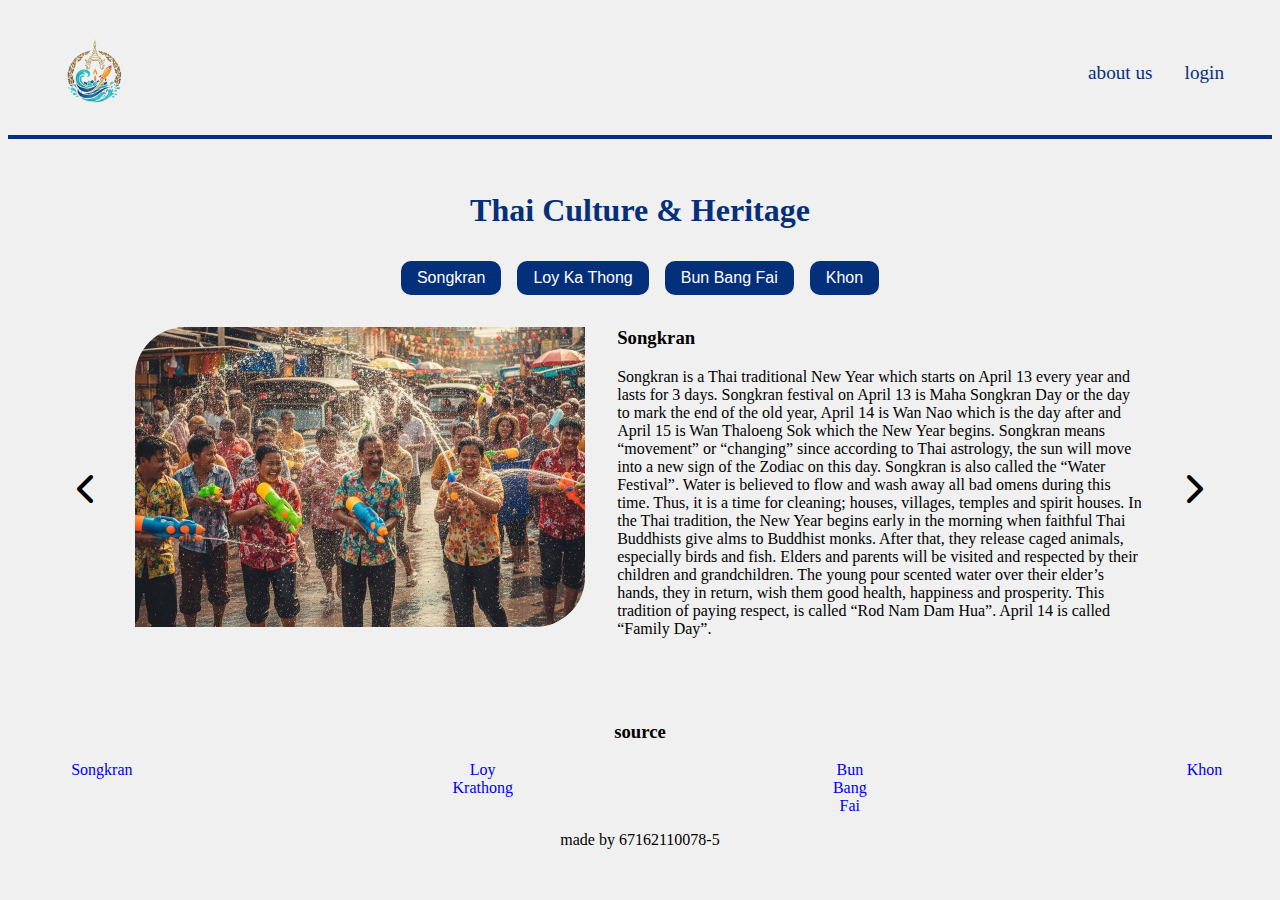
<file: index.html>
<!DOCTYPE html>
<html lang="en">

<head>
    <meta charset="UTF-8">
    <meta name="viewport" content="width=device-width, initial-scale=1.0">
    <title>About Thai Culture | Siam Heritage</title>
    <link rel="stylesheet" href="style.css">
    <link rel="stylesheet" href="https://cdnjs.cloudflare.com/ajax/libs/font-awesome/6.0.0/css/all.min.css">
</head>

<body>

    <header>
        <a href="index.html">
            <img src="logo.png" width="80px" alt="back to home page">
        </a>
        <nav>
            <ul class="nav-links">
                <li><a href="about.html">about us</a></li>
                <li><a href="login.html">login</a></li>
            </ul>
        </nav>
    </header>

    <section class="page-content" style="position: relative; padding: 2rem 5%;">
        <h1 class="section-title">Thai Culture & Heritage</h1>

        <!-- Navigation Menu -->
        <div style="display: flex; justify-content: center; gap: 1rem; margin-bottom: 2rem;">
            <button onclick="openCity('Songkran')" class="btn-primary" style="padding: 0.5rem 1rem;">Songkran</button>
            <button onclick="openCity('Loykathong')" class="btn-primary" style="padding: 0.5rem 1rem;">Loy Ka
                Thong</button>
            <button onclick="openCity('Bunbangfai')" class="btn-primary" style="padding: 0.5rem 1rem;">Bun Bang
                Fai</button>
            <button onclick="openCity('Khon')" class="btn-primary" style="padding: 0.5rem 1rem;">Khon</button>
        </div>

        <!-- Content Container with Arrows -->
        <div style="display: flex; align-items: center; justify-content: space-between;">

            <!-- Prev Arrow -->
            <button onclick="changeTab(-1)"
                style="background: none; border: none; font-size: 2rem; color: var(--primary-purple); cursor: pointer;">
                <i class="fas fa-chevron-left"></i>
            </button>

            <div style="flex: 1; padding: 0 2rem;">
                <!-- Songkran -->
                <div id="Songkran" class="culture-tab">
                    <div style="display: flex; gap: 2rem; align-items: flex-start;">
                        <img src="songkran.jpg" alt="Songkran"
                            style="width: 450px; border-radius: 50px 0px; flex-shrink: 0;">
                        <div>
                            <h3 style="margin-top: 0;">Songkran</h3>
                            <p>
                                <span>
                                    Songkran is a Thai traditional New Year which starts on April 13 every year and
                                    lasts for
                                    3 days.
                                    Songkran festival on April 13 is Maha Songkran Day or the day to mark the end of the
                                    old
                                    year,
                                    April 14 is Wan Nao which is the day after and April 15 is Wan Thaloeng Sok which
                                    the
                                    New Year begins.
                                    Songkran means “movement” or “changing” since according to Thai astrology, the sun
                                    will
                                    move into a new sign of the Zodiac on this day.
                                    Songkran is also called the “Water Festival”. Water is believed to flow and wash
                                    away
                                    all bad omens during this time.
                                    Thus, it is a time for cleaning; houses, villages, temples and spirit houses. In the
                                    Thai tradition, the New Year begins early in the morning when faithful Thai
                                    Buddhists
                                    give alms to Buddhist monks.
                                    After that, they release caged animals, especially birds and fish. Elders and
                                    parents
                                    will be visited and respected by their children and grandchildren.
                                    The young pour scented water over their elder’s hands, they in return, wish them
                                    good
                                    health, happiness and prosperity. This tradition of paying respect, is called “Rod
                                    Nam
                                    Dam Hua”. April 14 is called “Family Day”.
                                </span>
                            </p>
                        </div>
                    </div>
                </div>

                <!-- Loykathong -->
                <div id="Loykathong" class="culture-tab" style="display:none">
                    <div style="display: flex; gap: 2rem; align-items: flex-start;">
                        <img src="loykathong.jpg" alt="Loykathong"
                            style="width: 450px; border-radius: 50px 0px; flex-shrink: 0;">
                        <div>
                            <h3 style="margin-top: 0;">Loy Ka Thong</h3>
                            <p>
                                <span>
                                    Loy Krathong Day is one of the most popular festivals of Thailand celebrated
                                    annually on
                                    the Full-Moon Day of the Twelfth Lunar Month. It takes place at a time when the
                                    weather
                                    is fine as the rainy season is over and there is a high water level all over the
                                    country.
                                    The word “Loy” means “to float”, and “Krathong” means lotus-shaped vessel made of
                                    banana
                                    leaves. Loy Krathong is, therefore the floating of an illuminated leaf bowl. But
                                    nowadays some krathongs are made of coloured paper.
                                    A krathong usually contains a candle, three joss sticks, some flowers and coins. The
                                    history of Loy Krathong Festival is slightly obscure. First, it is to ask for
                                    apology
                                    from the water goddess for having used and sometimes made rivers and canals dirty.
                                    Second, it is to offer flowers, candles and joss sticks as a tribute to the
                                    footprint of
                                    Lord Buddha on the sandy beach of the Nammatha River in India. Third, it is to show
                                    gratitude to the Phra Mae Kong Ka or Mother of Water. Fourth, it is to wash away the
                                    previous year’s misfortunes.
                                    The ceremony is believed to have originated in the time of King Ramkhamhaeng of
                                    Sukhothai, the first capital of Thailand, and to have been started by Nang Nophamas
                                    or
                                    Tao Sri Chulalak, the Brahman consort of the King. She was the first person who
                                    introduced “Krathongcherm”, the banana leaf krathong in the form of lotus blossom on
                                    the
                                    festival night.
                                    The festival starts in the evening when there is a full moon in the sky. People
                                    carry
                                    their krathongs to the river and canals.
                                    After lighting candles and joss sticks and making a wish, they gently place the
                                    krathongs on the water and let them drift away till they go out of sight.
                                    It is believed that krathongs carry away their sins and bad luck, and happiness will
                                    come to them. Indeed, it is the time to be joyful and happy as the sufferings are
                                    floated away.
                                </span>
                            </p>
                        </div>
                    </div>
                </div>

                <!-- Bunbangfai -->
                <div id="Bunbangfai" class="culture-tab" style="display:none">
                    <div style="display: flex; gap: 2rem; align-items: flex-start;">
                        <img src="bunbangfai.jpg" alt="Bunbangfai"
                            style="width: 450px; border-radius: 50px 0px; flex-shrink: 0;">
                        <div>
                            <h3 style="margin-top: 0;">Bun Bang Fai</h3>
                            <p>
                                <span>
                                    Bun Bang Fai Festival, or the sixth lunar month merit-making, was traditionally held
                                    for only two days, with the first dedicated to the bang fai parades, and the second
                                    to the launching of the rockets.
                                    If a village decided to organise a Bun Bang Fai event, nearby villages would be
                                    invited to join and bring their rockets.
                                    On the evening of the first day, the host and the participating villagers would
                                    parade their rockets to the temple grounds where the event was held. This was a
                                    joyful activity showing harmony and solidarity among the villages.
                                    The parades included the Bang Fai dance and performances imitating the villagers’
                                    way of life such as fish net weaving and trap making.
                                    There were also jokes and songs with sexual innuendo. Wood carvings in the shape of
                                    a penis known as ‘buk paen’ (บักแป้น) or ‘palad khik’ (ปลัดขิก) were carried in the
                                    processions.
                                    It has been explained that these objects are symbols of the relationship between
                                    heaven and earth, and men and women, of the life-generating force and the power of
                                    fertility.
                                    The next day, the villagers, both men and women, the hosts and the guests, dressed
                                    in their finest and brought food and other offerings to the monks at the temple.
                                    After that, the rockets were taken out to the yard, where platforms were erected to
                                    mount them. Once all the rockets had been fired into the sky, the Bun Bang Fai
                                    festival for that year was considered at an end.
                                </span>
                            </p>
                        </div>
                    </div>
                </div>

                <!-- Khon -->
                <div id="Khon" class="culture-tab" style="display:none">
                    <div style="display: flex; gap: 2rem; align-items: flex-start;">
                        <img src="khon.jpg" alt="khon" style="width: 450px; border-radius: 50px 0px; flex-shrink: 0;">
                        <div>
                            <h3 style="margin-top: 0;">Khon</h3>
                            <p>
                                <span>
                                    “Khon", The performance of the highest level of Dramatic Works of Thai culture, is
                                    composed of various parts of The Country’s Legacy in artistic works such as Art
                                    Created Language, Fine Arts, Arts of playing Music, Dancing and Acting Arts. Hence,
                                    it is the most valuable and the most influential to Thai’s Arts and Cultures. This
                                    also shows that Thailand has been a highly civilized country that could conserve
                                    this valuable Legacy and passed on it to many generations until today, under the
                                    royal patronage of The Thai Monarchy. The Clear result is the Royally conferred
                                    “Khon” performances by HM. the Queen Sirikit which has been performed every year
                                    since the year 2009. Although, “Khon” has been developed, re-arranged and changed
                                    due to the development of Thai Social and Culture consistently; it still keeps its
                                    main format and the way of its performance with the main story of the Legend of
                                    Ramayana story. The performing format of Khon has been conserved and developed
                                    regularly. According to records, Khon used to be performed as KhonKlangPlang,
                                    KhonRongNorg, KhonNungRarw, KhonRongNai, Khon Na Jor, and KhonCharg, Once age and
                                    social changes have affected the art and culture into 2 significations, Khon reduced
                                    its role and importance. At the same time this affects the development of display
                                    formats such as KhonSalaChalermkrung, the Royal conferred “Khon”
                                </span>
                            </p>
                        </div>
                    </div>
                </div>
            </div>

            <!-- Next Arrow -->
            <button onclick="changeTab(1)"
                style="background: none; border: none; font-size: 2rem; color: var(--primary-purple); cursor: pointer;">
                <i class="fas fa-chevron-right"></i>
            </button>

        </div>

    </section>

    <footer>
        <div>
            <h3>source</h3>
            <div style="display: flex; align-items: flex-start ;">
                <nav>
                    <div style="align-content: center; display: flex; gap: 20rem;" class="">
                        <a target="_blank" class="no-decoration"
                            href="https://xn--12cl9ca5a0ai1ad0bea0clb11a0e.com/songkran-history/">Songkran</a>
                        <a target="_blank" class="no-decoration"
                            href="https://xn--12cl9ca5a0ai1ad0bea0clb11a0e.com/loy-krathong-history/">Loy
                            Krathong</a>
                        <a target="_blank" class="no-decoration"
                            href="https://thailandfoundation.or.th/th/isaan-rocket-festival-an-ancient-promise-of-rain/">Bun
                            Bang Fai</a>
                        <a target="_blank" class="no-decoration"
                            href="https://so02.tci-thaijo.org/index.php/jica/article/view/15167">Khon</a>
                    </div>
                </nav>
            </div>
            <div>
                <p>made by 67162110078-5</p>
            </div>
    </footer>

    <script src="script.js"></script>
</body>


</html>
</file>
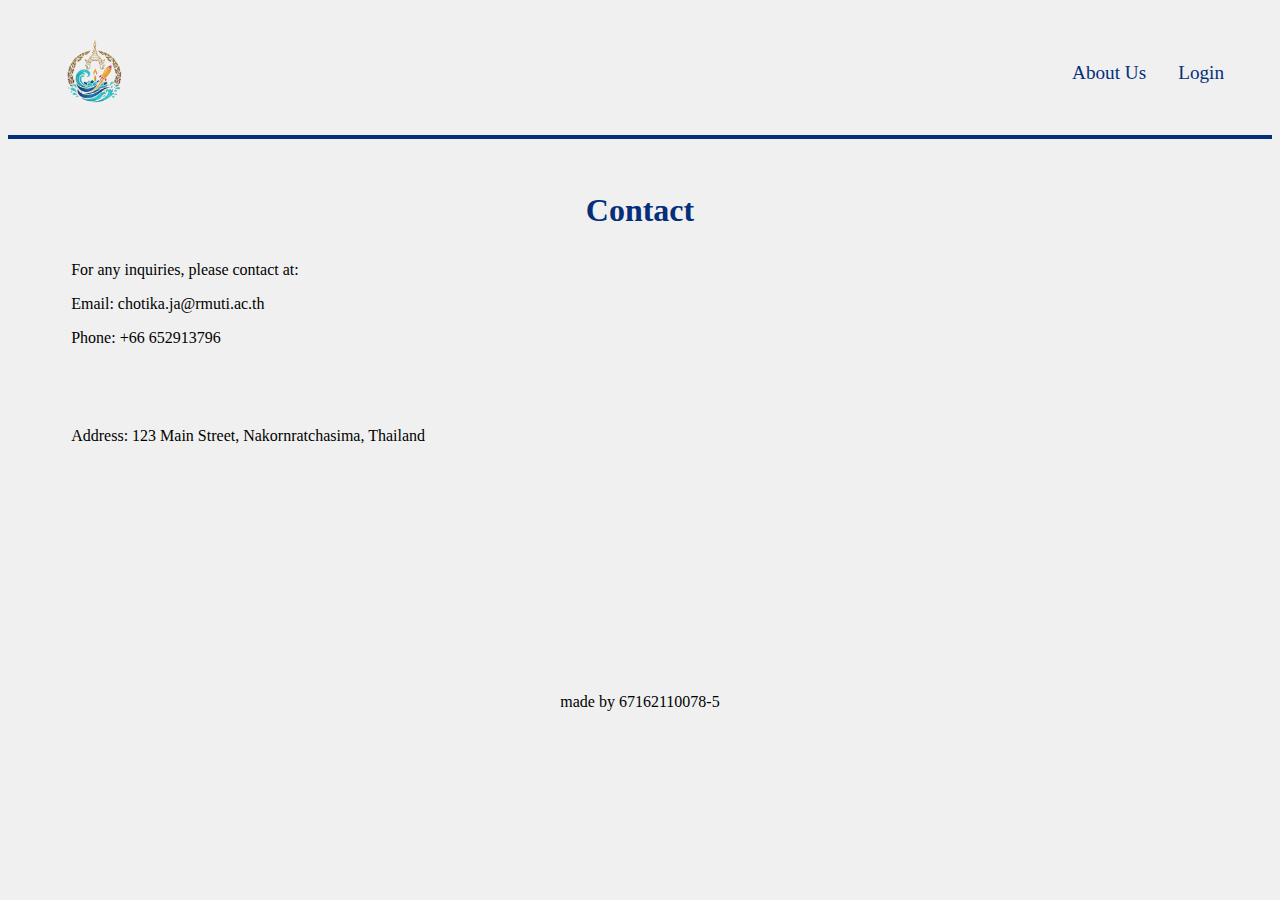
<file: about.html>
<!DOCTYPE html>
<html lang="en">

<head>
    <meta charset="UTF-8">
    <meta name="viewport" content="width=device-width, initial-scale=1.0">
    <title>Contact | Siam Heritage</title>
    <link rel="stylesheet" href="style.css">
    <link rel="stylesheet" href="https://cdnjs.cloudflare.com/ajax/libs/font-awesome/6.0.0/css/all.min.css">
</head>

<body>

    <header>
        <a href="main.html">
            <img src="logo.png" width="80px" alt="back to home page">
        </a>
        <nav>
            <ul class="nav-links">
                <li><a href="about.html">About Us</a></li>
                <li><a href="login.html">Login</a></li>
            </ul>
        </nav>
    </header>

    <section class="page-content">
        <h1 class="section-title">Contact</h1>
        <p>For any inquiries, please contact at:</p>
        <p>Email: chotika.ja@rmuti.ac.th</p>
        <p>Phone: +66 652913796</p>
    </section>

    <footer>
        <div class="footer-line"></div>
        <div style="display: flex; justify-content: space-between;">
            <p>
                <span>Address:</span>
                <span>123 Main Street, Nakornratchasima, Thailand
                    <br>
                    <br>
                    <br>
                    <br>
                    <br>
                    <br>
                    <br>
                    <br>
                    <br>
                    <br>
                    <br>
                    <br>
                    <br>
                </span>
            </p>
        </div>
        <p class="footer-text">made by 67162110078-5</p>
    </footer>

    <script src="script.js"></script>
</body>

</html>
</file>
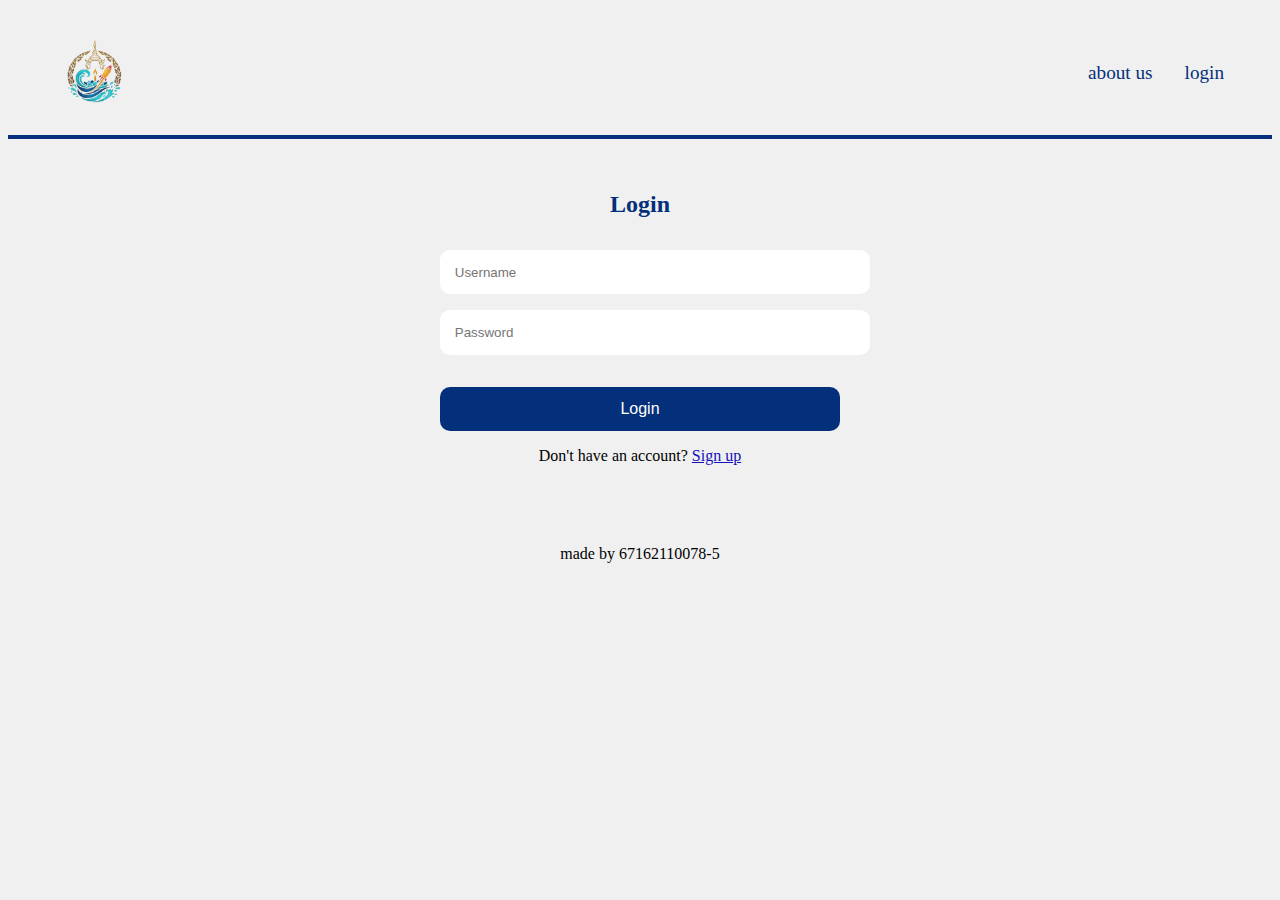
<file: login.html>
<!DOCTYPE html>
<html lang="en">

<head>
    <meta charset="UTF-8">
    <meta name="viewport" content="width=device-width, initial-scale=1.0">
    <title>Login | Siam Heritage</title>
    <link rel="stylesheet" href="style.css">
    <link rel="stylesheet" href="https://cdnjs.cloudflare.com/ajax/libs/font-awesome/6.0.0/css/all.min.css">
</head>

<body>

    <header>
        <a href="main.html">
            <img src="logo.png" width="80px" alt="back to home page">
        </a>
        <nav>
            <ul class="nav-links">
                <li><a href="about.html">about us</a></li>
                <li><a href="login.html">login</a></li>
            </ul>
        </nav>
    </header>

    <section class="page-content" style="display: flex; justify-content: center; align-items: center;">
        <div style="width: 100%; max-width: 400px; text-align: center;">
            <h2 class="section-title">Login</h2>
            <form id="loginForm" onsubmit="return validateLogin(event)">
                <input type="text" id="username" class="form-control" placeholder="Username">
                <small id="usernameError" style="color: red; display: none;">Required</small>

                <input type="password" id="password" class="form-control" placeholder="Password">
                <small id="passwordError" style="color: red; display: none;">Required</small>

                <button type="submit" class="btn-primary" style="width: 100%; margin-top: 1rem;">Login</button>
            </form>
            <p style="margin-top: 1rem;">Don't have an account? <a href="signup.html"
                    style="color: rgb(19, 16, 188);">Sign up</a></p>
        </div>
    </section>

    <footer>
        <div class="footer-line"></div>
        <p class="footer-text">made by 67162110078-5</p>
    </footer>

    <script src="script.js"></script>
</body>

</html>
</file>
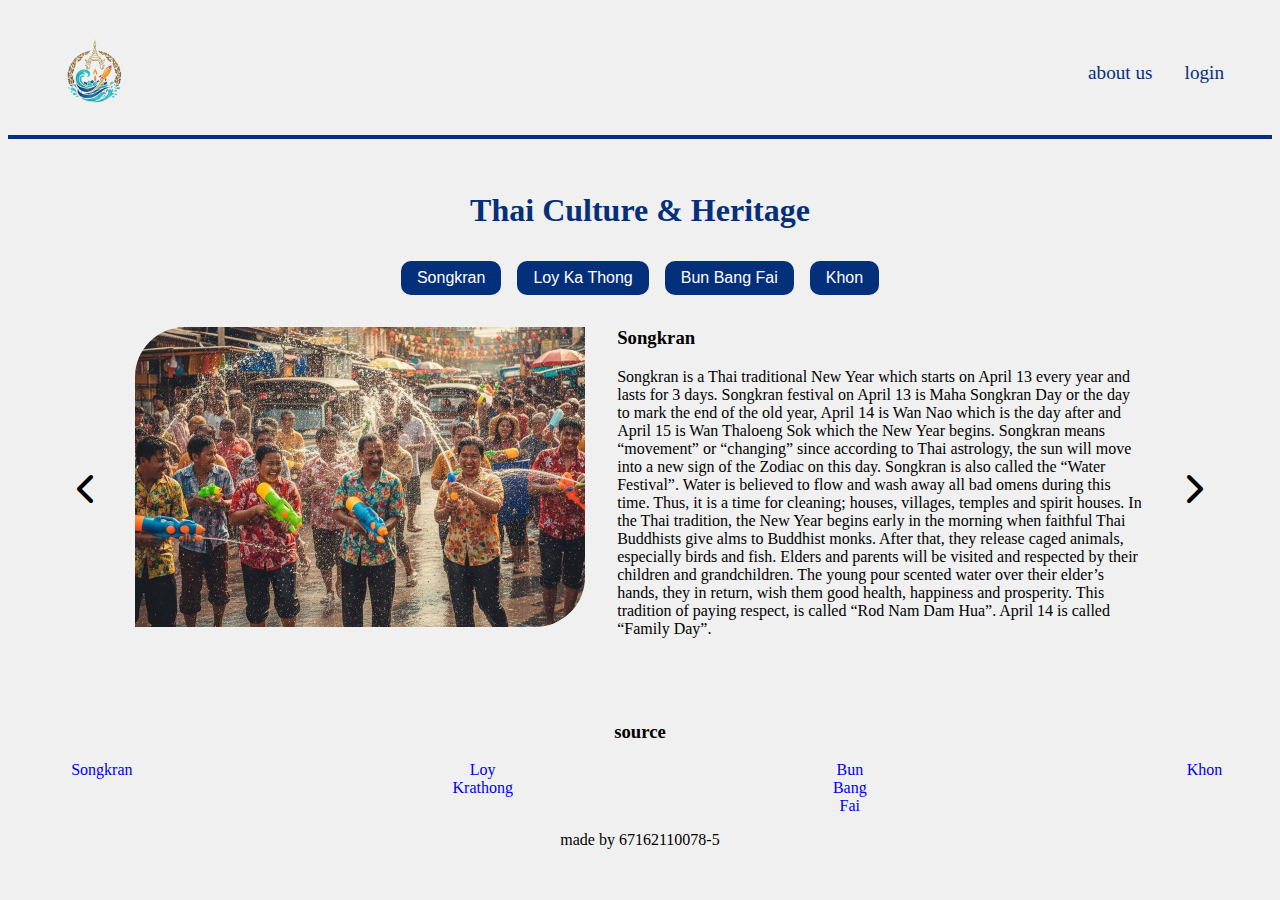
<file: main.html>
<!DOCTYPE html>
<html lang="en">

<head>
    <meta charset="UTF-8">
    <meta name="viewport" content="width=device-width, initial-scale=1.0">
    <title>About Thai Culture | Siam Heritage</title>
    <link rel="stylesheet" href="style.css">
    <link rel="stylesheet" href="https://cdnjs.cloudflare.com/ajax/libs/font-awesome/6.0.0/css/all.min.css">
</head>

<body>

    <header>
        <a href="main.html">
            <img src="logo.png" width="80px" alt="back to home page">
        </a>
        <nav>
            <ul class="nav-links">
                <li><a href="about.html">about us</a></li>
                <li><a href="login.html">login</a></li>
            </ul>
        </nav>
    </header>

    <section class="page-content" style="position: relative; padding: 2rem 5%;">
        <h1 class="section-title">Thai Culture & Heritage</h1>

        <!-- Navigation Menu -->
        <div style="display: flex; justify-content: center; gap: 1rem; margin-bottom: 2rem;">
            <button onclick="openCity('Songkran')" class="btn-primary" style="padding: 0.5rem 1rem;">Songkran</button>
            <button onclick="openCity('Loykathong')" class="btn-primary" style="padding: 0.5rem 1rem;">Loy Ka
                Thong</button>
            <button onclick="openCity('Bunbangfai')" class="btn-primary" style="padding: 0.5rem 1rem;">Bun Bang
                Fai</button>
            <button onclick="openCity('Khon')" class="btn-primary" style="padding: 0.5rem 1rem;">Khon</button>
        </div>

        <!-- Content Container with Arrows -->
        <div style="display: flex; align-items: center; justify-content: space-between;">

            <!-- Prev Arrow -->
            <button onclick="changeTab(-1)"
                style="background: none; border: none; font-size: 2rem; color: var(--primary-purple); cursor: pointer;">
                <i class="fas fa-chevron-left"></i>
            </button>

            <div style="flex: 1; padding: 0 2rem;">
                <!-- Songkran -->
                <div id="Songkran" class="culture-tab">
                    <div style="display: flex; gap: 2rem; align-items: flex-start;">
                        <img src="songkran.jpg" alt="Songkran"
                            style="width: 450px; border-radius: 50px 0px; flex-shrink: 0;">
                        <div>
                            <h3 style="margin-top: 0;">Songkran</h3>
                            <p>
                                <span>
                                    Songkran is a Thai traditional New Year which starts on April 13 every year and
                                    lasts for
                                    3 days.
                                    Songkran festival on April 13 is Maha Songkran Day or the day to mark the end of the
                                    old
                                    year,
                                    April 14 is Wan Nao which is the day after and April 15 is Wan Thaloeng Sok which
                                    the
                                    New Year begins.
                                    Songkran means “movement” or “changing” since according to Thai astrology, the sun
                                    will
                                    move into a new sign of the Zodiac on this day.
                                    Songkran is also called the “Water Festival”. Water is believed to flow and wash
                                    away
                                    all bad omens during this time.
                                    Thus, it is a time for cleaning; houses, villages, temples and spirit houses. In the
                                    Thai tradition, the New Year begins early in the morning when faithful Thai
                                    Buddhists
                                    give alms to Buddhist monks.
                                    After that, they release caged animals, especially birds and fish. Elders and
                                    parents
                                    will be visited and respected by their children and grandchildren.
                                    The young pour scented water over their elder’s hands, they in return, wish them
                                    good
                                    health, happiness and prosperity. This tradition of paying respect, is called “Rod
                                    Nam
                                    Dam Hua”. April 14 is called “Family Day”.
                                </span>
                            </p>
                        </div>
                    </div>
                </div>

                <!-- Loykathong -->
                <div id="Loykathong" class="culture-tab" style="display:none">
                    <div style="display: flex; gap: 2rem; align-items: flex-start;">
                        <img src="loykathong.jpg" alt="Loykathong"
                            style="width: 450px; border-radius: 50px 0px; flex-shrink: 0;">
                        <div>
                            <h3 style="margin-top: 0;">Loy Ka Thong</h3>
                            <p>
                                <span>
                                    Loy Krathong Day is one of the most popular festivals of Thailand celebrated
                                    annually on
                                    the Full-Moon Day of the Twelfth Lunar Month. It takes place at a time when the
                                    weather
                                    is fine as the rainy season is over and there is a high water level all over the
                                    country.
                                    The word “Loy” means “to float”, and “Krathong” means lotus-shaped vessel made of
                                    banana
                                    leaves. Loy Krathong is, therefore the floating of an illuminated leaf bowl. But
                                    nowadays some krathongs are made of coloured paper.
                                    A krathong usually contains a candle, three joss sticks, some flowers and coins. The
                                    history of Loy Krathong Festival is slightly obscure. First, it is to ask for
                                    apology
                                    from the water goddess for having used and sometimes made rivers and canals dirty.
                                    Second, it is to offer flowers, candles and joss sticks as a tribute to the
                                    footprint of
                                    Lord Buddha on the sandy beach of the Nammatha River in India. Third, it is to show
                                    gratitude to the Phra Mae Kong Ka or Mother of Water. Fourth, it is to wash away the
                                    previous year’s misfortunes.
                                    The ceremony is believed to have originated in the time of King Ramkhamhaeng of
                                    Sukhothai, the first capital of Thailand, and to have been started by Nang Nophamas
                                    or
                                    Tao Sri Chulalak, the Brahman consort of the King. She was the first person who
                                    introduced “Krathongcherm”, the banana leaf krathong in the form of lotus blossom on
                                    the
                                    festival night.
                                    The festival starts in the evening when there is a full moon in the sky. People
                                    carry
                                    their krathongs to the river and canals.
                                    After lighting candles and joss sticks and making a wish, they gently place the
                                    krathongs on the water and let them drift away till they go out of sight.
                                    It is believed that krathongs carry away their sins and bad luck, and happiness will
                                    come to them. Indeed, it is the time to be joyful and happy as the sufferings are
                                    floated away.
                                </span>
                            </p>
                        </div>
                    </div>
                </div>

                <!-- Bunbangfai -->
                <div id="Bunbangfai" class="culture-tab" style="display:none">
                    <div style="display: flex; gap: 2rem; align-items: flex-start;">
                        <img src="bunbangfai.jpg" alt="Bunbangfai"
                            style="width: 450px; border-radius: 50px 0px; flex-shrink: 0;">
                        <div>
                            <h3 style="margin-top: 0;">Bun Bang Fai</h3>
                            <p>
                                <span>
                                    Bun Bang Fai Festival, or the sixth lunar month merit-making, was traditionally held
                                    for only two days, with the first dedicated to the bang fai parades, and the second
                                    to the launching of the rockets.
                                    If a village decided to organise a Bun Bang Fai event, nearby villages would be
                                    invited to join and bring their rockets.
                                    On the evening of the first day, the host and the participating villagers would
                                    parade their rockets to the temple grounds where the event was held. This was a
                                    joyful activity showing harmony and solidarity among the villages.
                                    The parades included the Bang Fai dance and performances imitating the villagers’
                                    way of life such as fish net weaving and trap making.
                                    There were also jokes and songs with sexual innuendo. Wood carvings in the shape of
                                    a penis known as ‘buk paen’ (บักแป้น) or ‘palad khik’ (ปลัดขิก) were carried in the
                                    processions.
                                    It has been explained that these objects are symbols of the relationship between
                                    heaven and earth, and men and women, of the life-generating force and the power of
                                    fertility.
                                    The next day, the villagers, both men and women, the hosts and the guests, dressed
                                    in their finest and brought food and other offerings to the monks at the temple.
                                    After that, the rockets were taken out to the yard, where platforms were erected to
                                    mount them. Once all the rockets had been fired into the sky, the Bun Bang Fai
                                    festival for that year was considered at an end.
                                </span>
                            </p>
                        </div>
                    </div>
                </div>

                <!-- Khon -->
                <div id="Khon" class="culture-tab" style="display:none">
                    <div style="display: flex; gap: 2rem; align-items: flex-start;">
                        <img src="khon.jpg" alt="khon" style="width: 450px; border-radius: 50px 0px; flex-shrink: 0;">
                        <div>
                            <h3 style="margin-top: 0;">Khon</h3>
                            <p>
                                <span>
                                    “Khon", The performance of the highest level of Dramatic Works of Thai culture, is
                                    composed of various parts of The Country’s Legacy in artistic works such as Art
                                    Created Language, Fine Arts, Arts of playing Music, Dancing and Acting Arts. Hence,
                                    it is the most valuable and the most influential to Thai’s Arts and Cultures. This
                                    also shows that Thailand has been a highly civilized country that could conserve
                                    this valuable Legacy and passed on it to many generations until today, under the
                                    royal patronage of The Thai Monarchy. The Clear result is the Royally conferred
                                    “Khon” performances by HM. the Queen Sirikit which has been performed every year
                                    since the year 2009. Although, “Khon” has been developed, re-arranged and changed
                                    due to the development of Thai Social and Culture consistently; it still keeps its
                                    main format and the way of its performance with the main story of the Legend of
                                    Ramayana story. The performing format of Khon has been conserved and developed
                                    regularly. According to records, Khon used to be performed as KhonKlangPlang,
                                    KhonRongNorg, KhonNungRarw, KhonRongNai, Khon Na Jor, and KhonCharg, Once age and
                                    social changes have affected the art and culture into 2 significations, Khon reduced
                                    its role and importance. At the same time this affects the development of display
                                    formats such as KhonSalaChalermkrung, the Royal conferred “Khon”
                                </span>
                            </p>
                        </div>
                    </div>
                </div>
            </div>

            <!-- Next Arrow -->
            <button onclick="changeTab(1)"
                style="background: none; border: none; font-size: 2rem; color: var(--primary-purple); cursor: pointer;">
                <i class="fas fa-chevron-right"></i>
            </button>

        </div>

    </section>

    <footer>
        <div>
            <h3>source</h3>
            <div style="display: flex; align-items: flex-start ;">
                <nav>
                    <div style="align-content: center; display: flex; gap: 20rem;" class="">
                        <a target="_blank" class="no-decoration"
                            href="https://xn--12cl9ca5a0ai1ad0bea0clb11a0e.com/songkran-history/">Songkran</a>
                        <a target="_blank" class="no-decoration"
                            href="https://xn--12cl9ca5a0ai1ad0bea0clb11a0e.com/loy-krathong-history/">Loy
                            Krathong</a>
                        <a target="_blank" class="no-decoration"
                            href="https://thailandfoundation.or.th/th/isaan-rocket-festival-an-ancient-promise-of-rain/">Bun
                            Bang Fai</a>
                        <a target="_blank" class="no-decoration"
                            href="https://so02.tci-thaijo.org/index.php/jica/article/view/15167">Khon</a>
                    </div>
                </nav>
            </div>
            <div>
                <p>made by 67162110078-5</p>
            </div>
    </footer>

    <script src="script.js"></script>
</body>

</html>
</file>
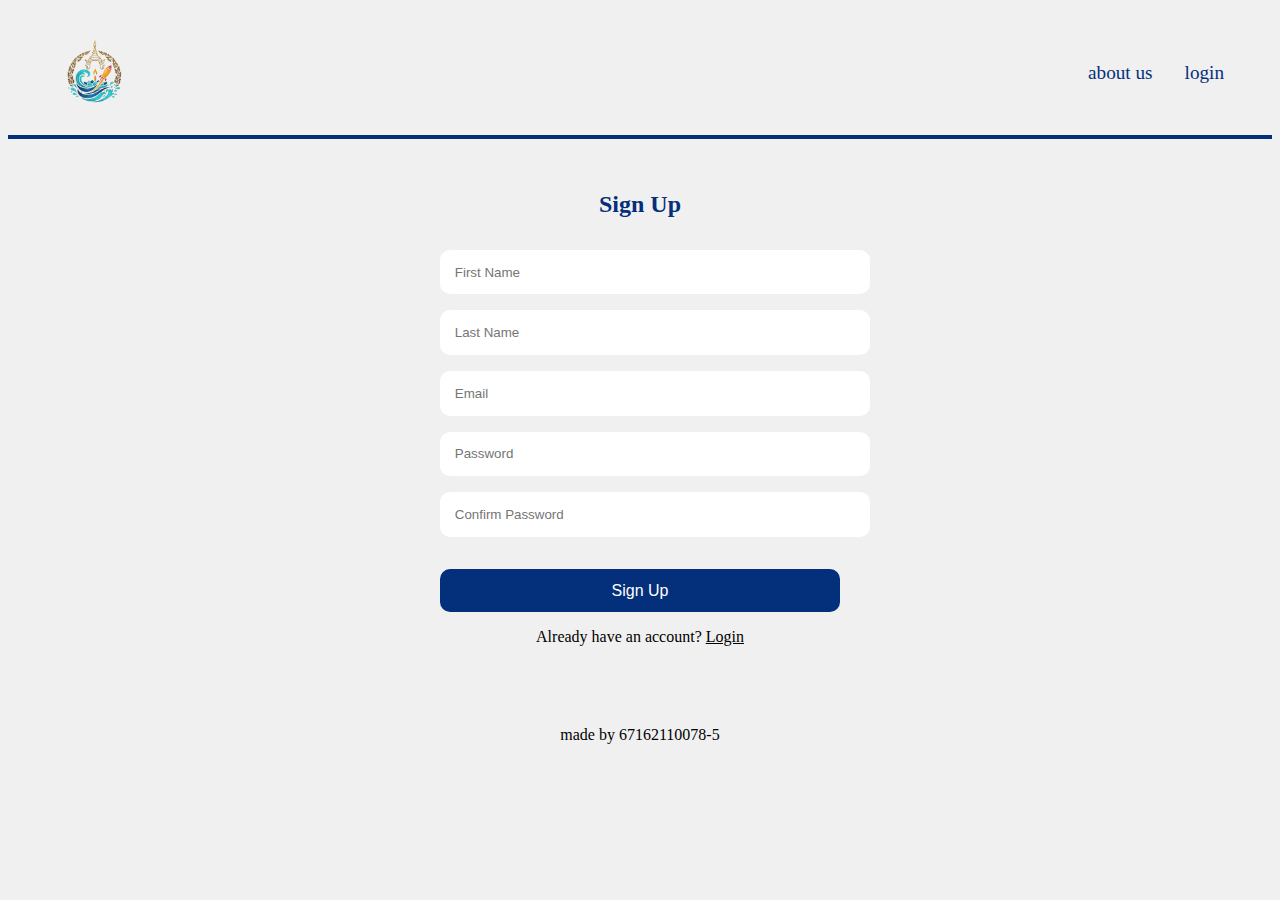
<file: signup.html>
<!DOCTYPE html>
<html lang="en">

<head>
    <meta charset="UTF-8">
    <meta name="viewport" content="width=device-width, initial-scale=1.0">
    <title>Sign Up | Siam Heritage</title>
    <link rel="stylesheet" href="style.css">
    <link rel="stylesheet" href="https://cdnjs.cloudflare.com/ajax/libs/font-awesome/6.0.0/css/all.min.css">
</head>

<body>

    <header>
        <a href="index.html">
            <img src="logo.png" width="80px" alt="back to home page">
        </a>
        <nav>
            <ul class="nav-links">
                <li><a href="about.html">about us</a></li>
                <li><a href="login.html">login</a></li>
            </ul>
        </nav>
    </header>

    <section class="page-content" style="display: flex; justify-content: center; align-items: center;">
        <div style="width: 100%; max-width: 400px; text-align: center;">
            <h2 class="section-title">Sign Up</h2>
            <form id="signupForm" onsubmit="return validateSignup(event)">
                <input type="text" id="firstname" class="form-control" placeholder="First Name">
                <input type="text" id="lastname" class="form-control" placeholder="Last Name">
                <input type="email" id="email" class="form-control" placeholder="Email">
                <input type="password" id="password" class="form-control" placeholder="Password">
                <input type="password" id="confirmPassword" class="form-control" placeholder="Confirm Password">

                <button type="submit" class="btn-primary" style="width: 100%; margin-top: 1rem;">Sign Up</button>
            </form>
            <p style="margin-top: 1rem;">Already have an account? <a href="login.html"
                    style="color: var(--primary-purple);">Login</a></p>
        </div>
    </section>

    <footer>
        <div>
            <p class="footer-text">made by 67162110078-5</p>
        </div>
    </footer>

    <script src="script.js"></script>
</body>


</html>
</file>
<file: style.css>
/* Google Fonts */
@import url('https://fonts.googleapis.com/css2?family=Sarabun:wght@300;400;600&family=Prompt:wght@300;400;600&display=swap');

body {
    background-color: #f0f0f0;
}

header {
    padding: 1.5rem 3rem;
    display: flex;
    justify-content: space-between;
    align-items: center;
    position: relative;
}

header::after {
    content: '';
    position: absolute;
    bottom: 0;
    left: 0;
    width: 100%;
    height: 4px;
    background-color: rgb(4, 47, 122);
}

.nav-links {
    list-style: none;
    display: flex;
    gap: 2rem;
}

.nav-links a {
    text-decoration: none;
    color: rgb(4, 47, 122);
    font-size: 1.2rem;
    font-weight: 500;
}

.main-layout {
    flex: 1;
    display: flex;
}

.text-container {
    flex: 1;
    font-size: 1.2rem;
    line-height: 1.6;
    color: var(--text-color);
    text-align: left;
}

footer {
    padding: 1rem 5%;
    text-align: center;
    margin-top: auto;
}

.footer-text {
    font-size: 1rem;
    color: rgb(0, 0, 0);
}

.page-content {
    padding: 2rem 5%;
    flex: 1;
    overflow-y: auto;
}

.section-title {
    color: rgb(4, 47, 122);
    margin-bottom: 2rem;
    text-align: center;
}

.form-control {
    width: 100%;
    padding: 0.8rem;
    margin-bottom: 1rem;
    border: 2px solid rgb(255, 255, 255);
    border-radius: 10px;
    color: rgb(4, 47, 122);
}

.btn-primary {
    background-color: rgb(4, 47, 122);
    color: rgb(255, 255, 255);
    padding: 0.8rem 2rem;
    border: none;
    border-radius: 10px;
    cursor: pointer;
    font-size: 1rem;
}

.btn-primary:hover {
    opacity: 0.9;
}

@media (max-width: 768px) {
    .main-layout {
        flex-direction: column;
    }

    body {
        margin: 0;
        border: none;
        border-radius: 0;
        height: auto;
    }
}

.no-decoration {
    text-decoration: none;
}
</file>
